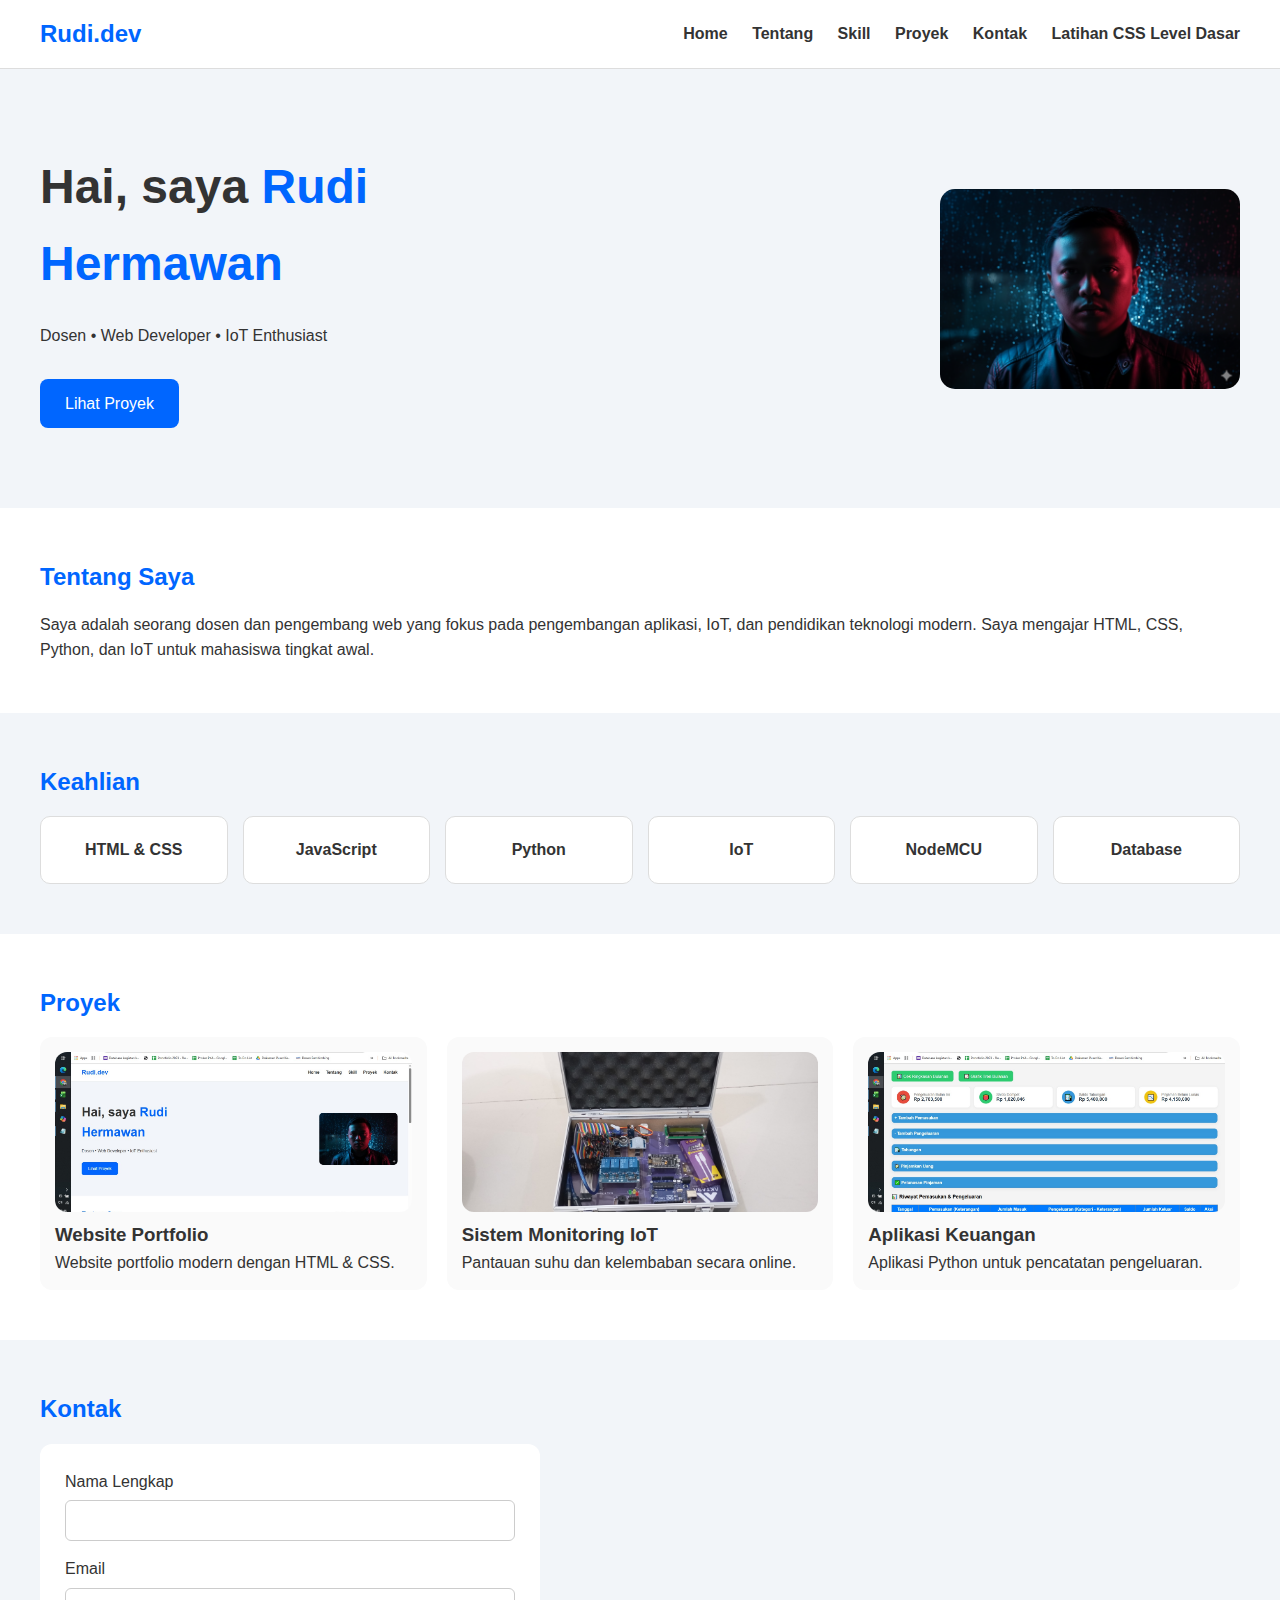
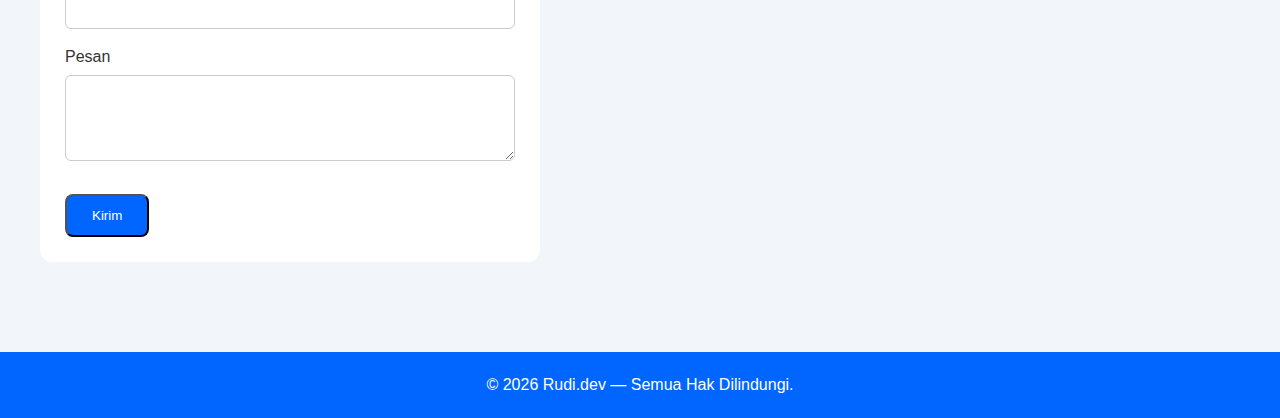
<file: index.html>
<!DOCTYPE html>
<html lang="id">
<head>
  <meta charset="UTF-8" />
  <meta name="viewport" content="width=device-width, initial-scale=1.0" />
  <meta name="description" content="Portofolio modern web developer." />

  <title>Portofolio Modern</title>

  <link rel="stylesheet" href="style.css" />
</head>

<body>
  <!-- NAVBAR -->
  <header class="navbar">
    <div class="logo">Rudi.dev</div>

    <nav>
      <a href="#home">Home</a>
      <a href="#about">Tentang</a>
      <a href="#skills">Skill</a>
      <a href="#projects">Proyek</a>
      <a href="#contact">Kontak</a>
      <a href="pertemuan10.html">Latihan CSS Level Dasar</a>
    </nav>
  </header>

  <!-- HERO SECTION -->
  <section id="home" class="hero">
    <div class="hero-text">
      <h1>Hai, saya <span>Rudi Hermawan</span></h1>
      <p>Dosen • Web Developer • IoT Enthusiast</p>
      <a class="btn" href="#projects">Lihat Proyek</a>
    </div>

    <img src="images/profil.png" alt="Foto Profil" class="hero-img" />
  </section>

  <!-- ABOUT -->
  <section id="about" class="about">
    <h2>Tentang Saya</h2>
    <p>
      Saya adalah seorang dosen dan pengembang web yang fokus pada
      pengembangan aplikasi, IoT, dan pendidikan teknologi modern.
      Saya mengajar HTML, CSS, Python, dan IoT untuk mahasiswa tingkat awal.
    </p>
  </section>

  <!-- SKILLS -->
  <section id="skills" class="skills">
    <h2>Keahlian</h2>

    <div class="skill-grid">
      <div class="skill-card">HTML & CSS</div>
      <div class="skill-card">JavaScript</div>
      <div class="skill-card">Python</div>
      <div class="skill-card">IoT</div>
      <div class="skill-card">NodeMCU</div>
      <div class="skill-card">Database</div>
    </div>
  </section>

  <!-- PROJECTS -->
  <section id="projects" class="projects">
    <h2>Proyek</h2>

    <div class="project-grid">

      <div class="project-card">
        <img src="images/web1.jpeg" alt="Proyek Web" />
        <h3>Website Portfolio</h3>
        <p>Website portfolio modern dengan HTML & CSS.</p>
      </div>

      <div class="project-card">
        <img src="images/iot.jpg" alt="IoT" />
        <h3>Sistem Monitoring IoT</h3>
        <p>Pantauan suhu dan kelembaban secara online.</p>
      </div>

      <div class="project-card">
        <img src="images/app.jpeg" alt="App" />
        <h3>Aplikasi Keuangan</h3>
        <p>Aplikasi Python untuk pencatatan pengeluaran.</p>
      </div>

    </div>
  </section>

  <!-- CONTACT -->
  <section id="contact" class="contact">
    <h2>Kontak</h2>

    <form action="#" method="post" class="contact-form">
      <label for="nama">Nama Lengkap</label>
      <input type="text" id="nama" required>

      <label for="email">Email</label>
      <input type="email" id="email" required>

      <label for="pesan">Pesan</label>
      <textarea id="pesan" rows="4" required></textarea>

      <button class="btn" type="submit">Kirim</button>
    </form>
  </section>

  <!-- FOOTER -->
  <footer>
    © <span id="year"></span> Rudi.dev — Semua Hak Dilindungi.
  </footer>

  <script>
    document.getElementById("year").textContent = new Date().getFullYear();
  </script>

</body>
</html>
</file>
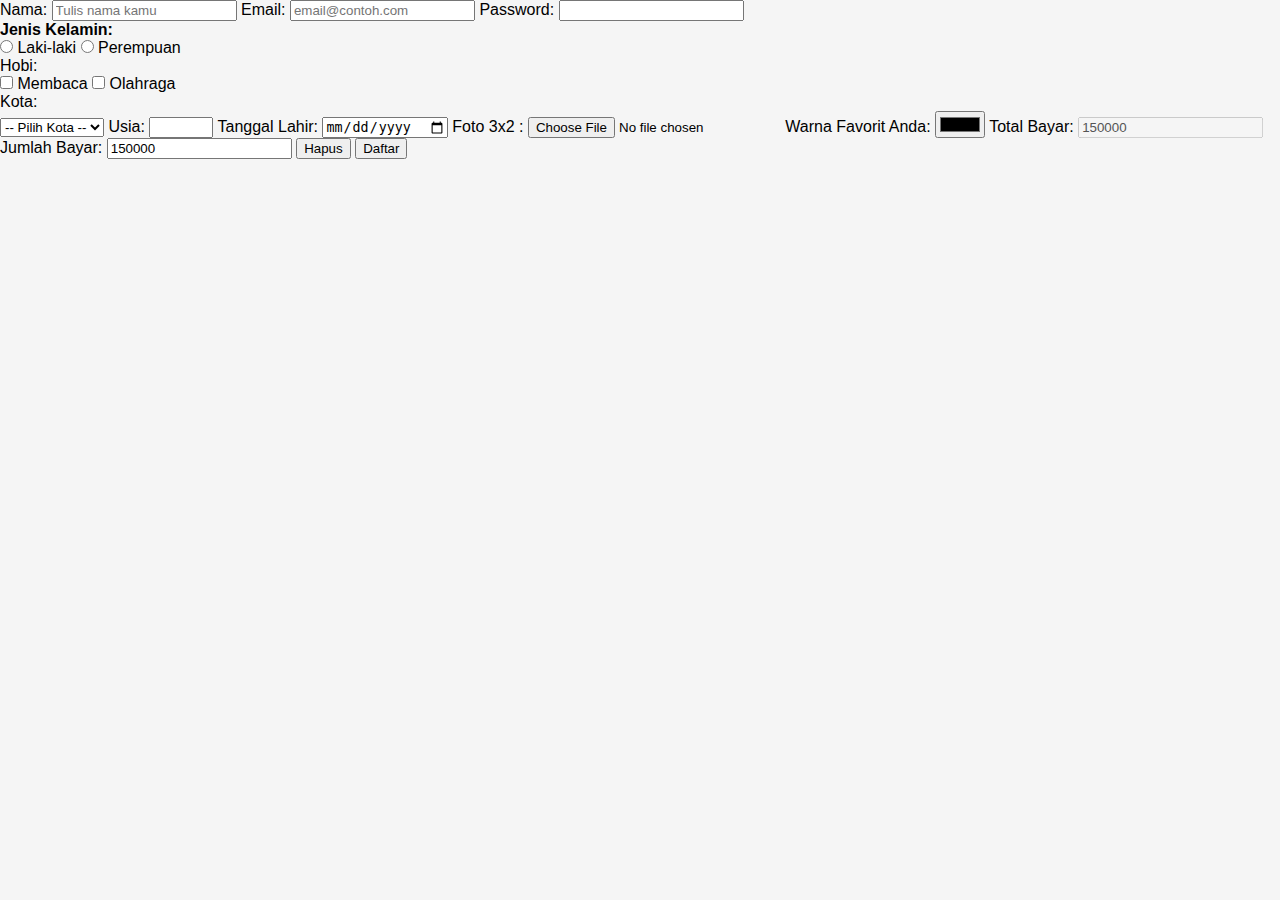
<file: formulir_pendaftaran.html>
<!DOCTYPE html>
<html lang="id">
<head>
  <meta charset="UTF-8" />
  <meta name="viewport" content="width=device-width, initial-scale=1.0" />
  <meta name="description" content="Portofolio modern web developer." />

  <title>Portofolio Modern</title>

  <link rel="stylesheet" href="styleform.css" />
</head>

<body>

<form>

  <label for="nama" >Nama:</label>
  <input type="text" id="nama" name="nama" placeholder="Tulis nama kamu" required>
  <label for="email" >Email:</label>
  <input type="email" id= "email" name="email" placeholder="email@contoh.com">
  <label for="password" >Password:</label>
  <input type="password" id="password" name="password">
  <p><strong>Jenis Kelamin:</strong></p> <!-- Simple text label -->
  <input type="radio" id="pria" name="gender" value="laki-laki"> 
  <label for="pria">Laki-laki</label>
  <input type="radio" id="wanita" name="gender" value="perempuan">
  <label for="wanita">Perempuan</label>
  <p>Hobi:</p>
  <input type="checkbox" id="baca" name="hobi" value="membaca">
  <label for="baca">Membaca</label>
    <input type="checkbox" id="olahraga" name="hobi" value="olahraga">
        <label for="olahraga">Olahraga</label>
    <p><label for="kota">Kota:</label></p>
    <select id="kota" name="kota">
    <option value="">-- Pilih Kota --</option>
    <option value="jakarta">Jakarta</option>
    <option value="bandung">Bandung</option>
    <option value="surabaya">Surabaya</option>
    </select>
    <label for="usia" >Usia:</label>
  <input type="number" id="usia" name="usia" min="0" max="100"step="1" >
     <label for="tanggal_lahir" >Tanggal Lahir:</label>
  <input type="date" id="tanggal_lahir" name="tanggal_lahir">

    <label for="foto" >Foto 3x2 :</label>
  <input type="file" id="foto" name="foto" accept=".jpg,.png,.pdf" >


<label for="fav-color">Warna Favorit Anda:</label>
<input type="color" id="fav-color" name="favorite_color">

<label>Total Bayar:</label>
<input type="number" value="150000" disabled>
<!-- ❌ Tidak dikirim ke server (system calculate) -->

<!-- BAYAR (readonly setelah hitung) -->
<label>Jumlah Bayar:</label>
<input type="number" name="jumlah_bayar" value="150000" readonly>
<!-- ✅ Dikirim: jumlah_bayar=150000 -->

<button type="reset">Hapus</button>
<button type="submit">Daftar</button>
</form>
</body>
</html>
</file>
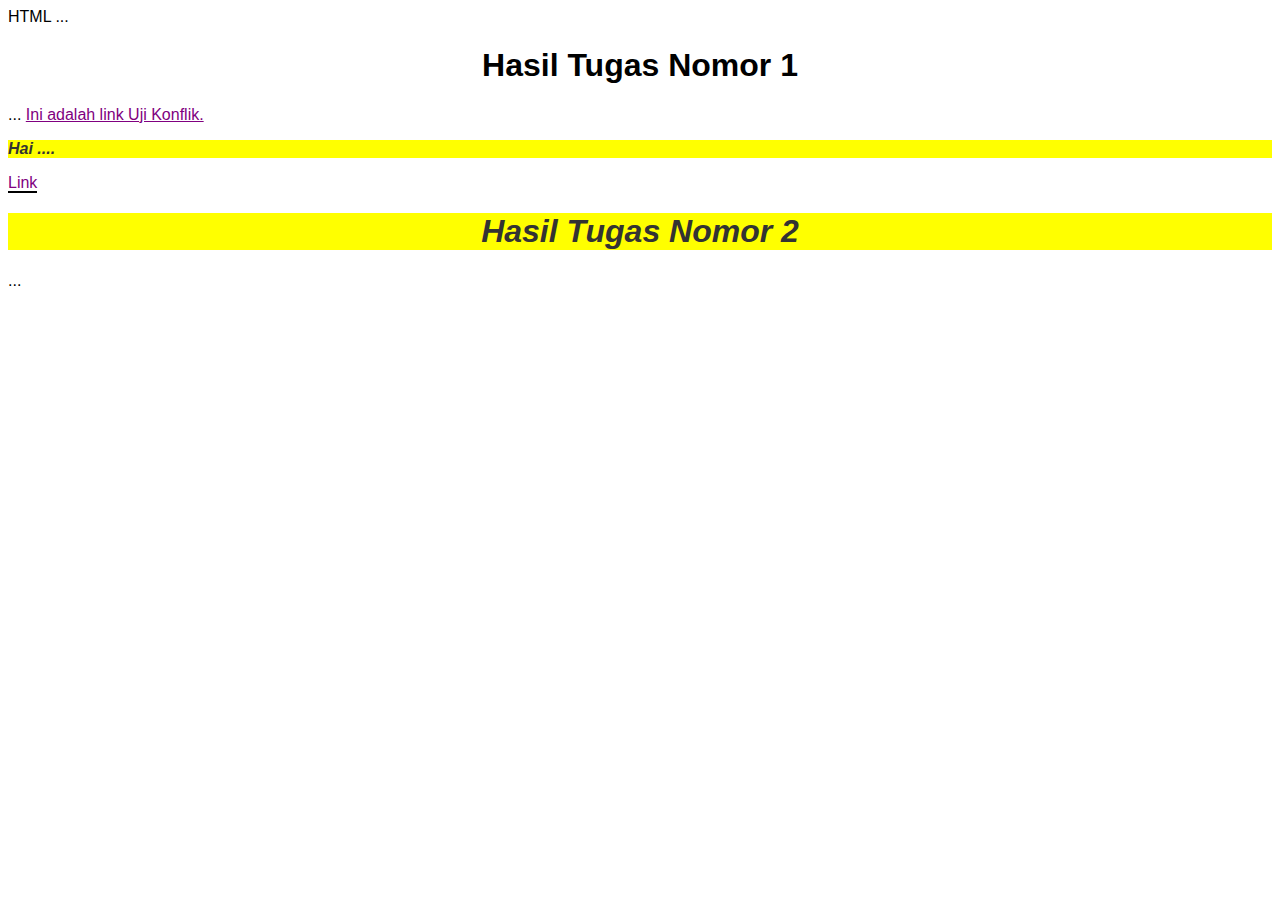
<file: lat_css.html>
HTML
...
<head>
    <style>
        a { color: purple !important; }
    </style>
    <link rel="stylesheet" href="style1.css"> 
    </head>
<body>
    <h1> Hasil Tugas Nomor 1 </h1>
    ...
    <a href="#" >Ini adalah link Uji Konflik.</a>
    <p class="highlight"> Hai ....   </p>
    <a id="main-title"> Link </a>
<h1 class="highlight"> Hasil Tugas Nomor 2 </h1>
    ...
    


</body>
</html>
</file>
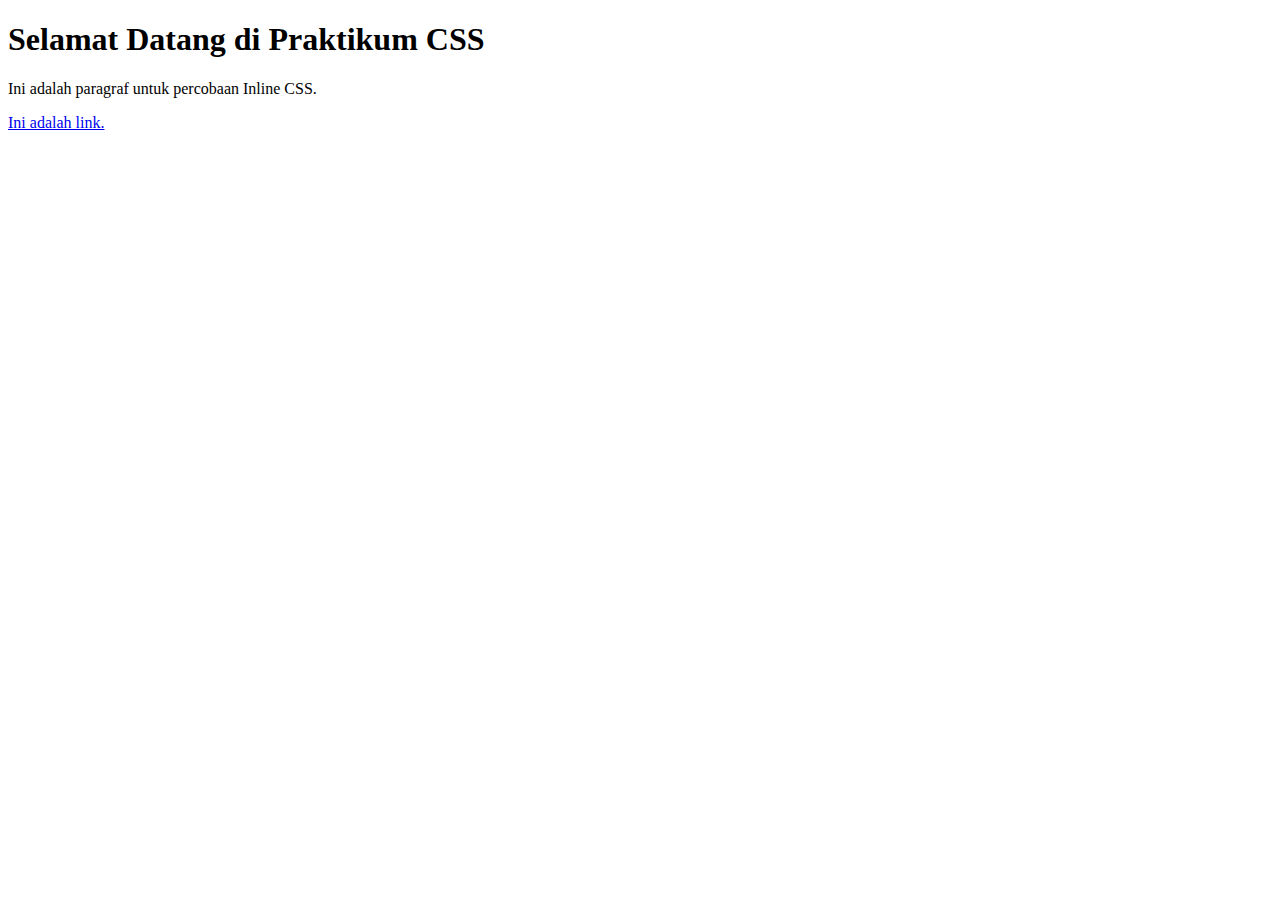
<file: pertemuan10.html>
<!DOCTYPE html>
<html lang="id">
<head>
    <meta charset="UTF-8">
    <meta name="viewport" content="width=device-width, initial-scale=1.0">
    <title>Sesi 1: The Cascade</title>
</head>
<body>
    <h1>Selamat Datang di Praktikum CSS</h1>
    <p>Ini adalah paragraf untuk percobaan Inline CSS.</p>
    <a href="#">Ini adalah link.</a>
</body>
</html>
</file>
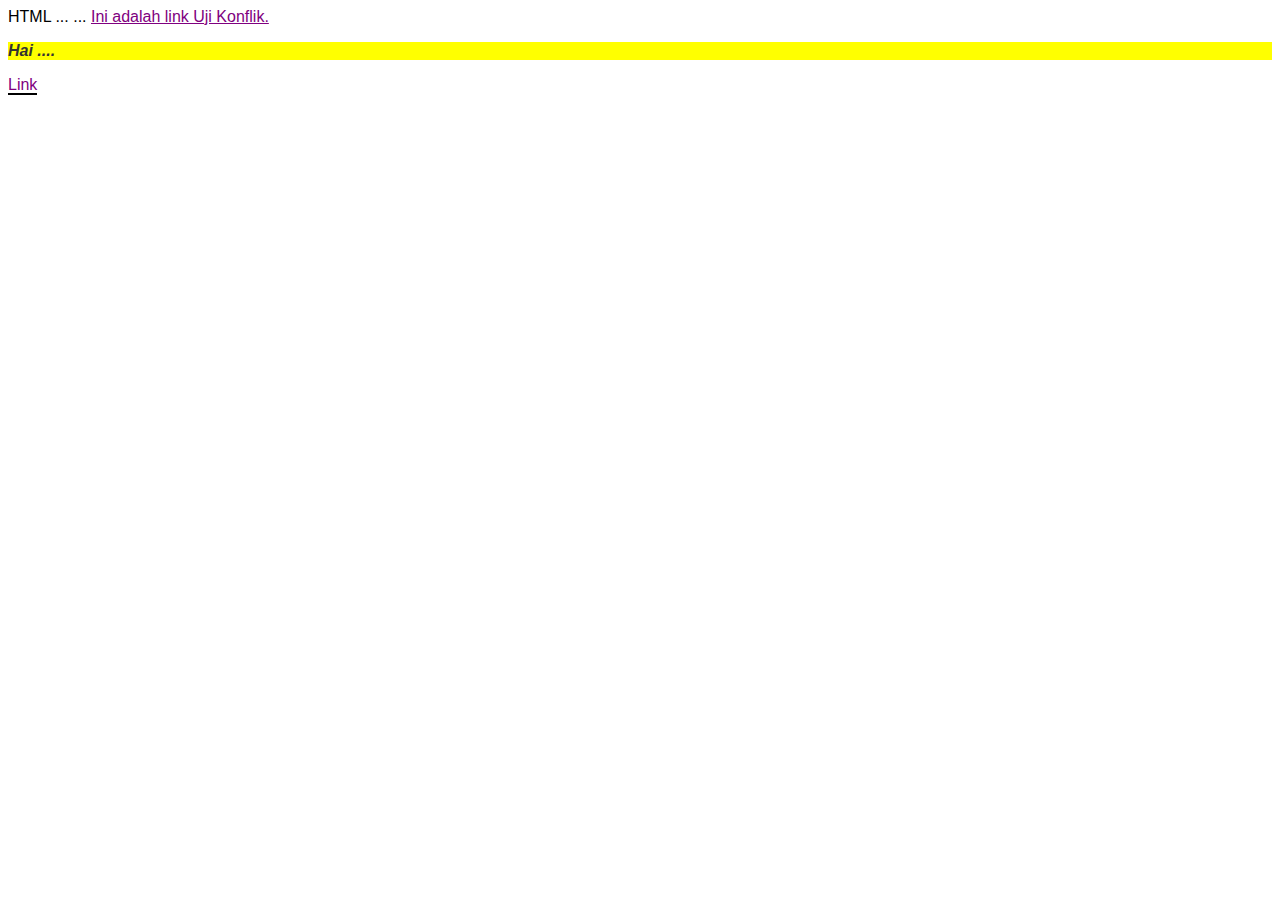
<file: ten.html>
HTML
...
<head>
    <style>
        a { color: purple !important; }
    </style>
    <link rel="stylesheet" href="style1.css"> 
    </head>
<body>
    ...
    <a href="#" >Ini adalah link Uji Konflik.</a>
    <p class="highlight"> Hai ....   </p>
    <a id="main-title"> Link </a>
</body>
</html>
</file>
<file: styleform.css>
* {
  box-sizing: border-box;
  margin: 0;
  padding 0;
}

body {
  font-family: Arial, sans-serif;
  background-color: #f5f5f5;
}
</file>
<file: style1.css>
a { color: green; }
p { color: rgb(37, 13, 255); }

.highlight { 
    background-color: yellow; 
    color: #333; 
    font-weight: bold; 
    font-style: italic;
} 

#main-title { 
    border-bottom: 2px 
    solid #000; 
} 
body { 
    font-family: Arial, sans-serif; 
}

h1 { text-align: center; } 

p:not(.highlight) 
{ 
    font-weight: bold; font-style: italic;
 }
</file>
<file: style.css>
/* Reset Style */
* {
  margin: 0;
  padding: 0;
  box-sizing: border-box;
}

body {
  font-family: "Poppins", Arial, sans-serif;
  background: #f2f5f9;
  color: #333;
  line-height: 1.6;
}

/* NAVBAR */
.navbar {
  background: #ffffff;
  padding: 15px 40px;
  display: flex;
  justify-content: space-between;
  align-items: center;
  position: sticky;
  top: 0;
  border-bottom: 1px solid #ddd;
  z-index: 100;
}

.logo {
  font-size: 1.5rem;
  font-weight: bold;
  color: #0066ff;
}

nav a {
  margin-left: 20px;
  text-decoration: none;
  font-weight: 600;
  color: #333;
  transition: 0.3s;
}

nav a:hover {
  color: #0066ff;
}

/* HERO */
.hero {
  display: flex;
  justify-content: space-between;
  align-items: center;
  padding: 80px 40px;
}

.hero-text {
  max-width: 500px;
}

.hero-text h1 {
  font-size: 3rem;
}

.hero-text span {
  color: #0066ff;
}

.hero p {
  margin: 20px 0;
}

.btn {
  display: inline-block;
  padding: 12px 25px;
  background: #0066ff;
  color: white;
  border-radius: 8px;
  text-decoration: none;
  margin-top: 10px;
}

.hero-img {
  width: 300px;
  border-radius: 15px;
}

/* ABOUT */
.about {
  padding: 50px 40px;
  background: white;
}

h2 {
  margin-bottom: 15px;
  color: #0066ff;
}

/* SKILLS */
.skills {
  padding: 50px 40px;
}

.skill-grid {
  display: grid;
  grid-template-columns: repeat(auto-fit, minmax(150px, 1fr));
  gap: 15px;
}

.skill-card {
  background: white;
  padding: 20px;
  text-align: center;
  border-radius: 10px;
  font-weight: bold;
  border: 1px solid #ddd;
  transition: 0.3s;
}

.skill-card:hover {
  transform: translateY(-5px);
  border-color: #0066ff;
}

/* PROJECTS */
.projects {
  padding: 50px 40px;
  background: white;
}

.project-grid {
  display: grid;
  grid-template-columns: repeat(auto-fit, minmax(250px, 1fr));
  gap: 20px;
}

.project-card {
  background: #fafafa;
  padding: 15px;
  border-radius: 12px;
  transition: 0.3s;
}

.project-card img {
  width: 100%;
  height: 160px;
  object-fit: cover;
  border-radius: 12px;
}

.project-card:hover {
  transform: translateY(-5px);
  box-shadow: 0 4px 10px rgba(0,0,0,0.1);
}

/* CONTACT */
.contact {
  padding: 50px 40px;
}

.contact-form {
  background: white;
  padding: 25px;
  border-radius: 12px;
  max-width: 500px;
}

input, textarea {
  width: 100%;
  padding: 12px;
  margin: 6px 0 15px;
  border: 1px solid #ccc;
  border-radius: 6px;
}

/* FOOTER */
footer {
  text-align: center;
  padding: 20px;
  margin-top: 40px;
  background: #0066ff;
  color: white;
}
</file>
